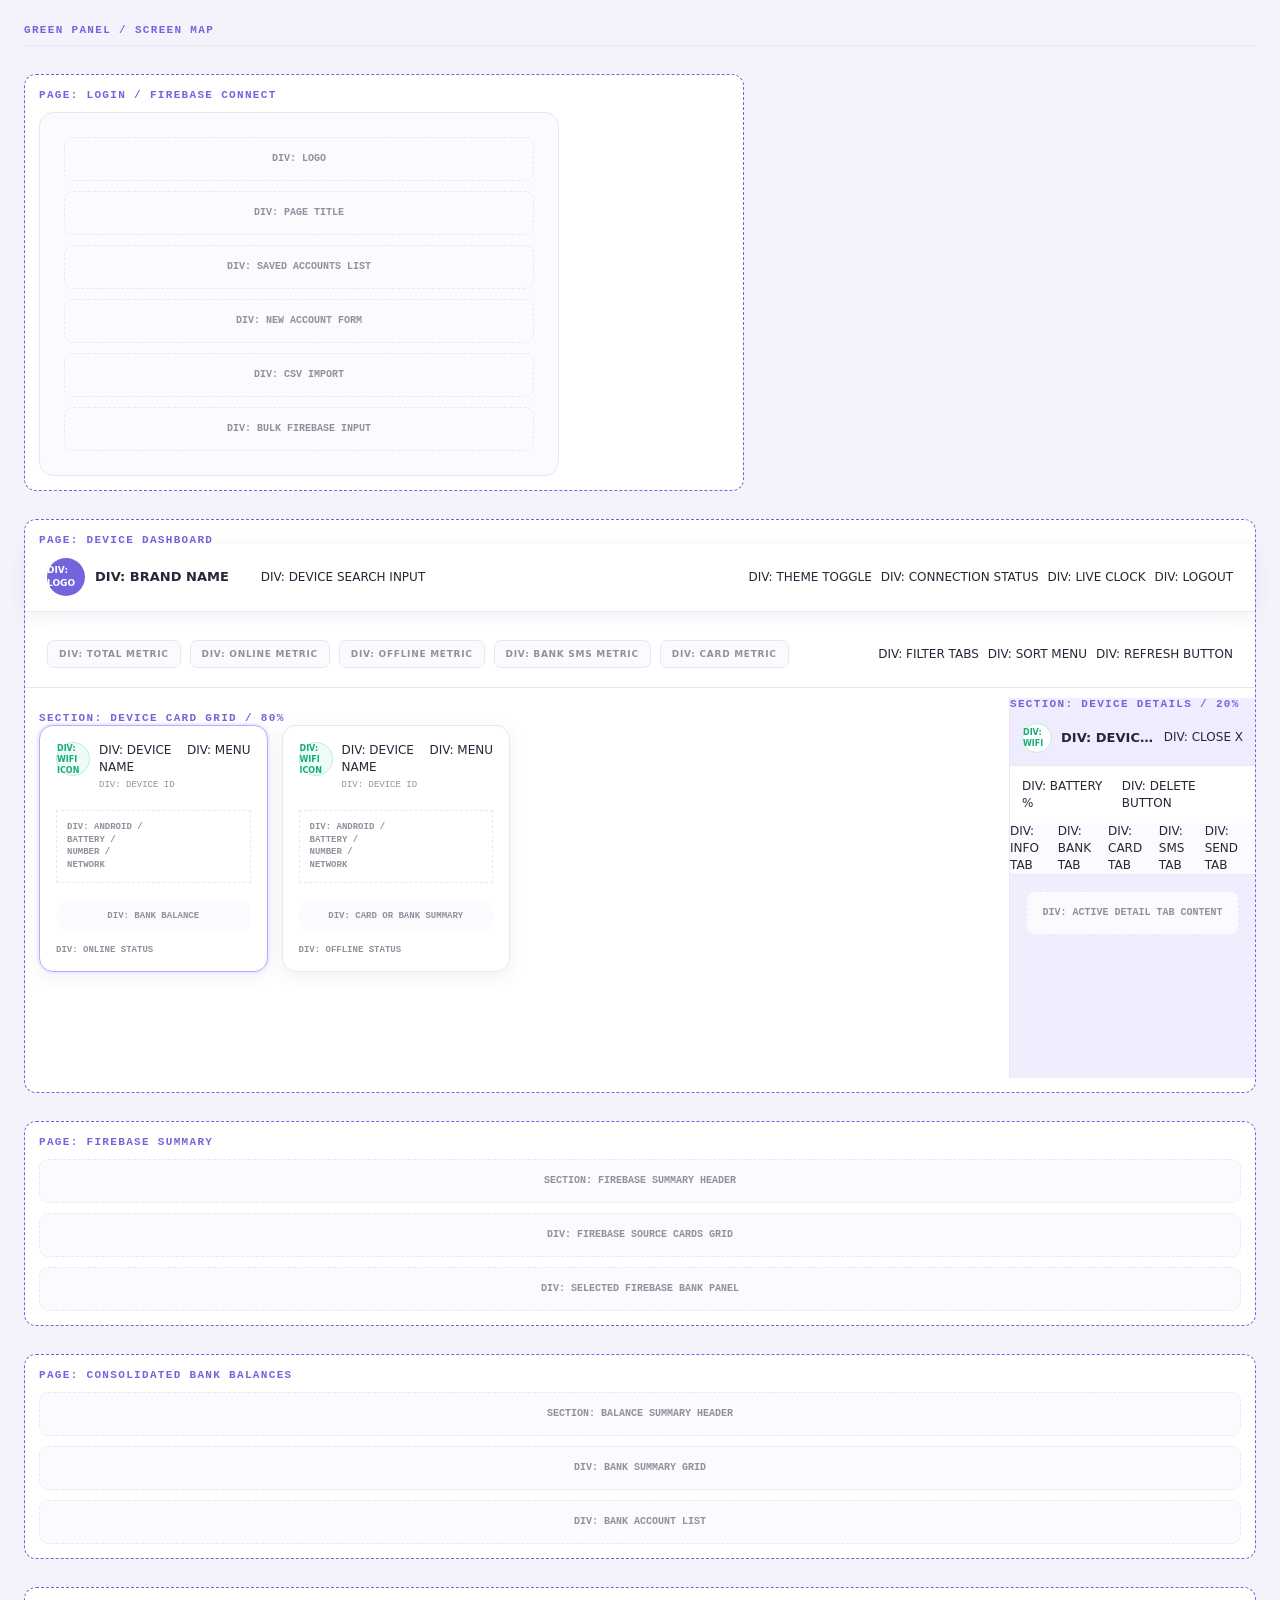
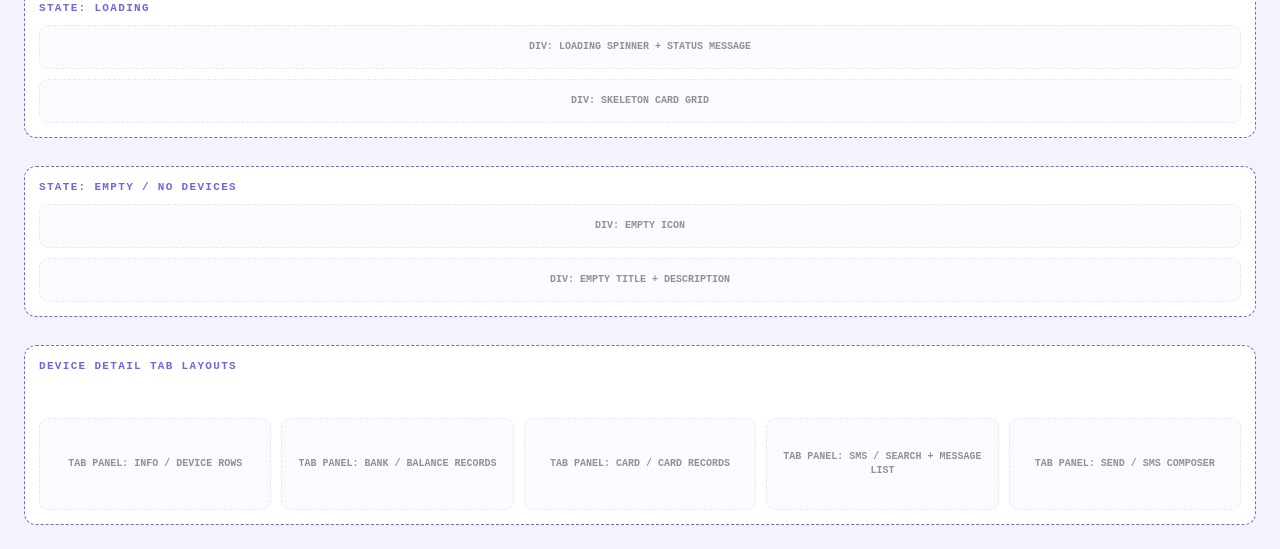
<file: sceleton.html>
<!DOCTYPE html>
<html lang="en">
<head>
    <meta charset="UTF-8">
    <meta name="viewport" content="width=device-width, initial-scale=1.0">
    <title>Console Screen Skeleton</title>
    <style>
        :root {
            --page: #f4f3fb;
            --surface: #ffffff;
            --surface-soft: #fafaff;
            --line: #e9e7f1;
            --text: #282638;
            --muted: #92909e;
            --purple: #7565dd;
            --purple-soft: #f0ecff;
            --green: #13ad78;
            --lavender-rail: #f1edff;
            --shadow: 0 5px 18px rgba(65, 52, 111, .07);
            color-scheme: light;
        }

        [data-theme="dark"] {
            --page: #17181e;
            --surface: #24252c;
            --surface-soft: #2b2c35;
            --line: #3b3c47;
            --text: #f4f1ff;
            --muted: #aaa5b9;
            --purple: #b7a6ff;
            --purple-soft: #38304f;
            --green: #4bd5a2;
            --lavender-rail: #211d31;
            --shadow: 0 8px 22px rgba(0, 0, 0, .22);
            color-scheme: dark;
        }

        * { box-sizing: border-box; }
        html, body { min-height: 100%; }
        body {
            margin: 0;
            overflow-x: hidden;
            color: var(--text);
            background: var(--page);
            font: 12px/1.4 Inter, ui-sans-serif, system-ui, -apple-system, "Segoe UI", sans-serif;
        }
        button, input, select { font: inherit; }
        button { cursor: pointer; }

        .console-screen { min-height: 100vh; }
        .console-header {
            position: sticky;
            top: 0;
            z-index: 20;
            display: flex;
            align-items: center;
            gap: 18px;
            min-height: 68px;
            padding: 12px 22px;
            background: var(--surface);
            border-bottom: 1px solid var(--line);
            box-shadow: var(--shadow);
        }
        .console-header__brand,
        .console-header__actions,
        .console-toolbar__metrics,
        .console-toolbar__filters {
            display: flex;
            align-items: center;
            gap: 9px;
        }
        .console-header__brand { flex: 0 0 auto; gap: 10px; }
        .console-header__logo {
            display: grid;
            width: 38px;
            height: 38px;
            place-items: center;
            border-radius: 50%;
            color: #fff;
            background: var(--purple);
            font-size: 9px;
            font-weight: 900;
        }
        .console-header__title { font-size: 13px; font-weight: 800; white-space: nowrap; }
        .console-header__search { width: min(420px, 32vw); margin-left: 14px; }
        .console-header__search input {
            width: 100%;
            height: 38px;
            padding: 0 14px;
            border: 1px solid var(--line);
            border-radius: 11px;
            outline: 0;
            color: var(--text);
            background: var(--surface-soft);
        }
        .console-header__actions { margin-left: auto; flex-wrap: nowrap; }
        .theme-toggle, .logout-button, .live-clock, .connection-status {
            min-height: 32px;
            padding: 7px 11px;
            border: 1px solid var(--line);
            border-radius: 10px;
            color: var(--muted);
            background: var(--surface-soft);
            white-space: nowrap;
        }
        .connection-status { color: var(--green); font-weight: 800; }

        .console-toolbar {
            position: sticky;
            top: 68px;
            z-index: 19;
            display: flex;
            align-items: center;
            gap: 18px;
            min-height: 66px;
            padding: 10px 22px;
            overflow-x: auto;
            background: var(--surface);
            border-bottom: 1px solid var(--line);
        }
        .console-toolbar__filters { margin-left: auto; flex: 0 0 auto; }
        .metric-card {
            display: grid;
            min-width: 76px;
            gap: 1px;
            padding: 7px 11px;
            border: 1px solid var(--line);
            border-radius: 7px;
            color: var(--muted);
            background: var(--surface-soft);
            font-size: 9px;
            font-weight: 800;
            text-transform: uppercase;
            letter-spacing: .08em;
        }
        .metric-card strong { color: var(--text); font-size: 17px; letter-spacing: 0; }
        .filter, .refresh-button, .console-toolbar select {
            min-height: 32px;
            padding: 6px 11px;
            border: 1px solid transparent;
            border-radius: 999px;
            color: var(--muted);
            background: transparent;
            white-space: nowrap;
        }
        .filter--active { color: #fff; border-color: var(--purple); background: var(--purple); }
        .console-toolbar select, .refresh-button { border-color: var(--line); background: var(--surface-soft); }

        .console-content {
            display: grid;
            grid-template-columns: minmax(0, 80%) minmax(240px, 20%);
            min-height: calc(100vh - 134px);
        }
        .device-card-area { min-width: 0; padding: 18px 16px 34px; background: var(--surface); }
        .device-grid {
            display: grid;
            grid-template-columns: repeat(5, minmax(0, 1fr));
            gap: 14px;
        }
        .device-card {
            min-width: 0;
            min-height: 220px;
            padding: 16px;
            border: 1px solid var(--line);
            border-radius: 14px;
            background: var(--surface);
            box-shadow: var(--shadow);
        }
        .device-card--selected { border-color: #b9aaff; box-shadow: 0 0 0 2px var(--purple-soft), var(--shadow); }
        .device-card__header { display: flex; align-items: flex-start; gap: 9px; margin-bottom: 18px; }
        .device-card__wifi {
            display: grid;
            width: 34px;
            height: 34px;
            flex: 0 0 34px;
            place-items: center;
            border: 1px solid #b9efd7;
            border-radius: 50%;
            color: var(--green);
            background: #effcf6;
            font-size: 8px;
            font-weight: 900;
        }
        .device-card__identity { min-width: 0; flex: 1; }
        .device-card h2 { overflow: hidden; margin: 3px 0 1px; font-size: 12px; text-overflow: ellipsis; white-space: nowrap; }
        .device-card small { color: var(--muted); font: 9px ui-monospace, monospace; }
        .device-card__menu { border: 0; color: var(--muted); background: transparent; }
        .device-card__summary { display: grid; grid-template-columns: 1fr 1fr; gap: 14px 10px; }
        .device-card__summary div { display: grid; gap: 4px; min-width: 0; }
        .device-card__summary span { color: var(--muted); font-size: 8px; font-weight: 800; letter-spacing: .12em; text-transform: uppercase; }
        .device-card__summary strong { overflow: hidden; font-size: 11px; text-overflow: ellipsis; white-space: nowrap; }
        .device-card__balance { display: flex; align-items: center; justify-content: space-between; gap: 8px; margin-top: 18px; padding: 10px; border-radius: 12px; color: var(--green); background: #eefbf6; font-size: 9px; }
        .device-card__balance strong { color: var(--text); font-size: 13px; }
        .device-card__status { margin-top: 14px; color: var(--green); font-weight: 800; }

        .device-details {
            position: sticky;
            top: 134px;
            align-self: start;
            height: calc(100vh - 134px);
            overflow: auto;
            color: var(--text);
            background: var(--lavender-rail);
            border-left: 1px solid var(--line);
        }
        .device-details__header-row, .device-details__device-row { display: flex; align-items: center; gap: 9px; padding: 12px; }
        .device-details__header-row { background: var(--purple-soft); border-bottom: 1px solid var(--line); }
        .device-details__wifi { display: grid; width: 30px; height: 30px; flex: 0 0 30px; place-items: center; border: 1px solid #b9efd7; border-radius: 50%; color: var(--green); background: var(--surface); font-size: 8px; font-weight: 900; }
        .device-details__name { min-width: 0; flex: 1; margin: 0; overflow: hidden; font-size: 13px; text-overflow: ellipsis; white-space: nowrap; }
        .device-details__close, .device-details__delete { min-width: 30px; height: 30px; padding: 0 8px; border: 1px solid var(--line); border-radius: 9px; color: var(--purple); background: var(--surface); }
        .device-details__device-row { justify-content: space-between; background: var(--surface); }
        .device-details__battery { color: var(--green); font-weight: 900; }
        .device-details__delete { color: #d85f6a; border-color: #f2c7cf; background: #fff1f3; }
        .device-details__tabs { display: flex; background: var(--surface-soft); border-bottom: 1px solid var(--line); }
        .device-details__tab { min-width: 0; flex: 1; padding: 13px 4px 11px; border: 0; border-bottom: 2px solid transparent; color: var(--muted); background: transparent; font-size: 10px; font-weight: 800; }
        .device-details__tab--active { color: var(--purple); border-bottom-color: var(--purple); }
        .device-details__body { padding: 16px; }
        .detail-section h3 { margin: 0 0 14px; font-size: 12px; }
        .detail-section dl { margin: 0; }
        .detail-section dl > div { display: flex; justify-content: space-between; gap: 10px; padding: 12px 0; border-bottom: 1px solid var(--line); }
        .detail-section dt { color: var(--muted); }
        .detail-section dd { margin: 0; font-weight: 800; text-align: right; }

        @media (max-width: 1280px) { .device-grid { grid-template-columns: repeat(4, minmax(0, 1fr)); } }
        @media (max-width: 980px) { .device-grid { grid-template-columns: repeat(3, minmax(0, 1fr)); } .console-header__search { width: 25vw; } }
        @media (max-width: 780px) {
            .console-header { position: sticky; flex-wrap: wrap; padding: 8px 12px 10px; }
            .console-header__search { order: 3; width: 100%; margin-left: 0; }
            .console-header__actions { gap: 5px; }
            .console-header__actions .connection-status { display: none; }
            .console-toolbar { top: 104px; flex-wrap: nowrap; padding: 8px 12px; }
            .console-toolbar__metrics { display: none; }
            .console-content { display: block; }
            .device-card-area { padding: 14px 12px; }
            .device-grid { grid-template-columns: repeat(2, minmax(0, 1fr)); }
            .device-details { position: relative; top: 0; height: auto; min-height: 480px; border-left: 0; border-top: 1px solid var(--line); }
        }
        @media (max-width: 520px) { .device-grid { grid-template-columns: 1fr; } .live-clock { display: none; } }

        .skeleton-map { display: grid; gap: 28px; min-height: 100vh; padding: 24px; background: var(--page); }
        .skeleton-title, .skeleton-screen__label, .skeleton-region-label { color: var(--purple); font: 800 11px/1.2 ui-monospace, monospace; letter-spacing: .12em; }
        .skeleton-title { padding-bottom: 8px; border-bottom: 1px solid var(--line); }
        .skeleton-screen { display: grid; gap: 10px; padding: 14px; border: 1px dashed var(--purple); border-radius: 12px; background: var(--surface); }
        .skeleton-screen--login { max-width: 720px; }
        .skeleton-screen--wide { min-height: 180px; }
        .skeleton-screen--state { min-height: 120px; }
        .skeleton-login-card { display: grid; gap: 10px; max-width: 520px; padding: 24px; border: 1px solid var(--line); border-radius: 14px; background: var(--surface-soft); }
        .skeleton-block { display: grid; min-height: 44px; place-items: center; padding: 14px; border: 1px dashed var(--line); border-radius: 9px; color: var(--muted); background: var(--surface-soft); font: 800 10px/1.4 ui-monospace, monospace; text-align: center; }
        .skeleton-screen .console-header, .skeleton-screen .console-toolbar { margin-inline: -14px; }
        .skeleton-screen .console-header { margin-top: -14px; }
        .skeleton-screen .console-toolbar { top: 68px; }
        .skeleton-screen .console-content { min-height: 380px; margin-inline: -14px; }
        .skeleton-screen .device-card-area { padding: 14px; }
        .skeleton-screen .device-details { top: 134px; height: auto; min-height: 380px; }
        .skeleton-screen .device-card__summary { min-height: 46px; padding: 10px; border: 1px dashed var(--line); color: var(--muted); font: 800 9px/1.4 ui-monospace, monospace; }
        .skeleton-screen .device-card__balance { justify-content: center; color: var(--muted); background: var(--surface-soft); font: 800 9px ui-monospace, monospace; }
        .skeleton-screen .device-card__status { color: var(--muted); font: 800 9px ui-monospace, monospace; }
        .skeleton-layout-grid { display: grid; grid-template-columns: repeat(5, minmax(0, 1fr)); gap: 10px; }
        @media (max-width: 980px) { .skeleton-layout-grid { grid-template-columns: repeat(3, 1fr); } }
        @media (max-width: 600px) { .skeleton-map { padding: 12px; } .skeleton-layout-grid { grid-template-columns: 1fr; } }
    </style>
</head>
<body>
    <div id="skeleton-map" class="skeleton-map">
        <div class="skeleton-title">GREEN PANEL / SCREEN MAP</div>

        <section id="page-login" class="skeleton-screen skeleton-screen--login">
            <div class="skeleton-screen__label">PAGE: LOGIN / FIREBASE CONNECT</div>
            <div class="skeleton-login-card">
                <div class="skeleton-block">DIV: LOGO</div>
                <div class="skeleton-block">DIV: PAGE TITLE</div>
                <div class="skeleton-block">DIV: SAVED ACCOUNTS LIST</div>
                <div class="skeleton-block">DIV: NEW ACCOUNT FORM</div>
                <div class="skeleton-block">DIV: CSV IMPORT</div>
                <div class="skeleton-block">DIV: BULK FIREBASE INPUT</div>
            </div>
        </section>

        <section id="page-dashboard" class="skeleton-screen">
            <div class="skeleton-screen__label">PAGE: DEVICE DASHBOARD</div>
            <header id="console-header" class="console-header">
                <div class="console-header__brand"><div class="console-header__logo">DIV: LOGO</div><div class="console-header__title">DIV: BRAND NAME</div></div>
                <div class="console-header__search">DIV: DEVICE SEARCH INPUT</div>
                <div class="console-header__actions"><span>DIV: THEME TOGGLE</span><span>DIV: CONNECTION STATUS</span><span>DIV: LIVE CLOCK</span><span>DIV: LOGOUT</span></div>
            </header>

            <nav id="console-toolbar" class="console-toolbar">
                <div class="console-toolbar__metrics"><div class="metric-card">DIV: TOTAL METRIC</div><div class="metric-card">DIV: ONLINE METRIC</div><div class="metric-card">DIV: OFFLINE METRIC</div><div class="metric-card">DIV: BANK SMS METRIC</div><div class="metric-card">DIV: CARD METRIC</div></div>
                <div class="console-toolbar__filters"><span>DIV: FILTER TABS</span><span>DIV: SORT MENU</span><span>DIV: REFRESH BUTTON</span></div>
            </nav>

            <main id="console-content" class="console-content">
                <section id="device-card-area" class="device-card-area"><div class="skeleton-region-label">SECTION: DEVICE CARD GRID / 80%</div><div class="device-grid">
                    <article class="device-card device-card--selected"><div class="device-card__header"><div class="device-card__wifi">DIV: WIFI ICON</div><div class="device-card__identity">DIV: DEVICE NAME<br><small>DIV: DEVICE ID</small></div><div>DIV: MENU</div></div><div class="device-card__summary">DIV: ANDROID / BATTERY / NUMBER / NETWORK</div><div class="device-card__balance">DIV: BANK BALANCE</div><div class="device-card__status">DIV: ONLINE STATUS</div></article>
                    <article class="device-card"><div class="device-card__header"><div class="device-card__wifi">DIV: WIFI ICON</div><div class="device-card__identity">DIV: DEVICE NAME<br><small>DIV: DEVICE ID</small></div><div>DIV: MENU</div></div><div class="device-card__summary">DIV: ANDROID / BATTERY / NUMBER / NETWORK</div><div class="device-card__balance">DIV: CARD OR BANK SUMMARY</div><div class="device-card__status">DIV: OFFLINE STATUS</div></article>
                </div></section>

                <aside id="device-details" class="device-details"><div class="skeleton-region-label">SECTION: DEVICE DETAILS / 20%</div><div class="device-details__header-row"><div class="device-details__wifi">DIV: WIFI</div><h2 class="device-details__name">DIV: DEVICE NAME</h2><div>DIV: CLOSE X</div></div><div class="device-details__device-row"><span>DIV: BATTERY %</span><span>DIV: DELETE BUTTON</span></div><nav class="device-details__tabs"><span>DIV: INFO TAB</span><span>DIV: BANK TAB</span><span>DIV: CARD TAB</span><span>DIV: SMS TAB</span><span>DIV: SEND TAB</span></nav><div class="device-details__body"><div class="skeleton-block">DIV: ACTIVE DETAIL TAB CONTENT</div></div></aside>
            </main>
        </section>

        <section id="page-firebase-summary" class="skeleton-screen skeleton-screen--wide"><div class="skeleton-screen__label">PAGE: FIREBASE SUMMARY</div><div class="skeleton-block">SECTION: FIREBASE SUMMARY HEADER</div><div class="skeleton-block">DIV: FIREBASE SOURCE CARDS GRID</div><div class="skeleton-block">DIV: SELECTED FIREBASE BANK PANEL</div></section>
        <section id="page-bank-balances" class="skeleton-screen skeleton-screen--wide"><div class="skeleton-screen__label">PAGE: CONSOLIDATED BANK BALANCES</div><div class="skeleton-block">SECTION: BALANCE SUMMARY HEADER</div><div class="skeleton-block">DIV: BANK SUMMARY GRID</div><div class="skeleton-block">DIV: BANK ACCOUNT LIST</div></section>
        <section id="state-loading" class="skeleton-screen skeleton-screen--state"><div class="skeleton-screen__label">STATE: LOADING</div><div class="skeleton-block">DIV: LOADING SPINNER + STATUS MESSAGE</div><div class="skeleton-block">DIV: SKELETON CARD GRID</div></section>
        <section id="state-empty" class="skeleton-screen skeleton-screen--state"><div class="skeleton-screen__label">STATE: EMPTY / NO DEVICES</div><div class="skeleton-block">DIV: EMPTY ICON</div><div class="skeleton-block">DIV: EMPTY TITLE + DESCRIPTION</div></section>
        <section id="device-tab-layouts" class="skeleton-screen skeleton-screen--wide"><div class="skeleton-screen__label">DEVICE DETAIL TAB LAYOUTS</div><div class="skeleton-layout-grid"><div class="skeleton-block">TAB PANEL: INFO / DEVICE ROWS</div><div class="skeleton-block">TAB PANEL: BANK / BALANCE RECORDS</div><div class="skeleton-block">TAB PANEL: CARD / CARD RECORDS</div><div class="skeleton-block">TAB PANEL: SMS / SEARCH + MESSAGE LIST</div><div class="skeleton-block">TAB PANEL: SEND / SMS COMPOSER</div></div></section>
    </div>
</body>
</html>
</file>
